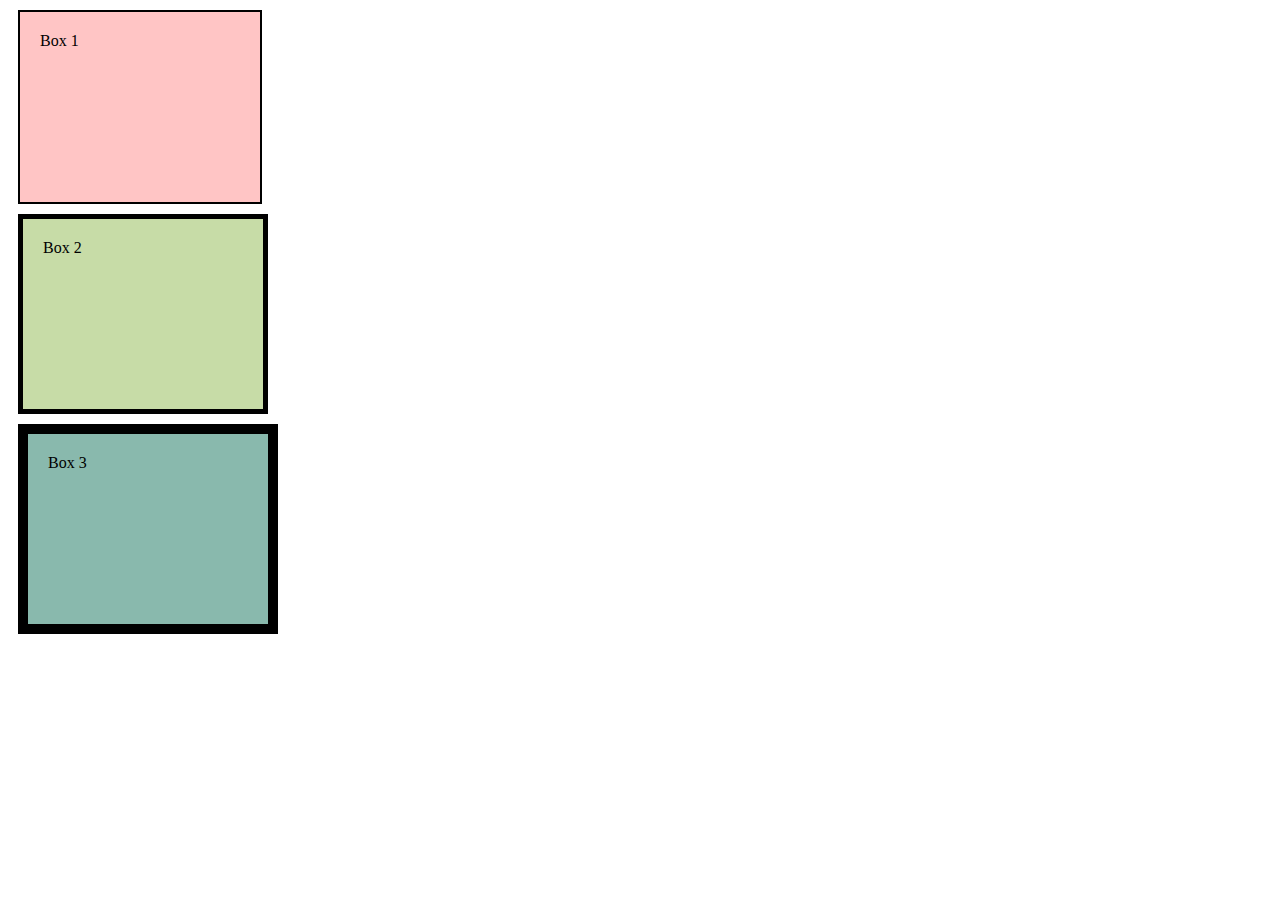
<file: index.html>
<!DOCTYPE html>
<html lang="en">
<head>
  <meta charset="UTF-8">
  <meta name="viewport" content="width=device-width, initial-scale=1.0">
  <title>Three Boxes</title>
  <link rel="stylesheet" href="style.css">
</head>
<body>
  <div class="box1">Box 1</div>
  <div class="box2">Box 2</div>
  <div class="box3">Box 3</div>
</body>
</html>
</file>
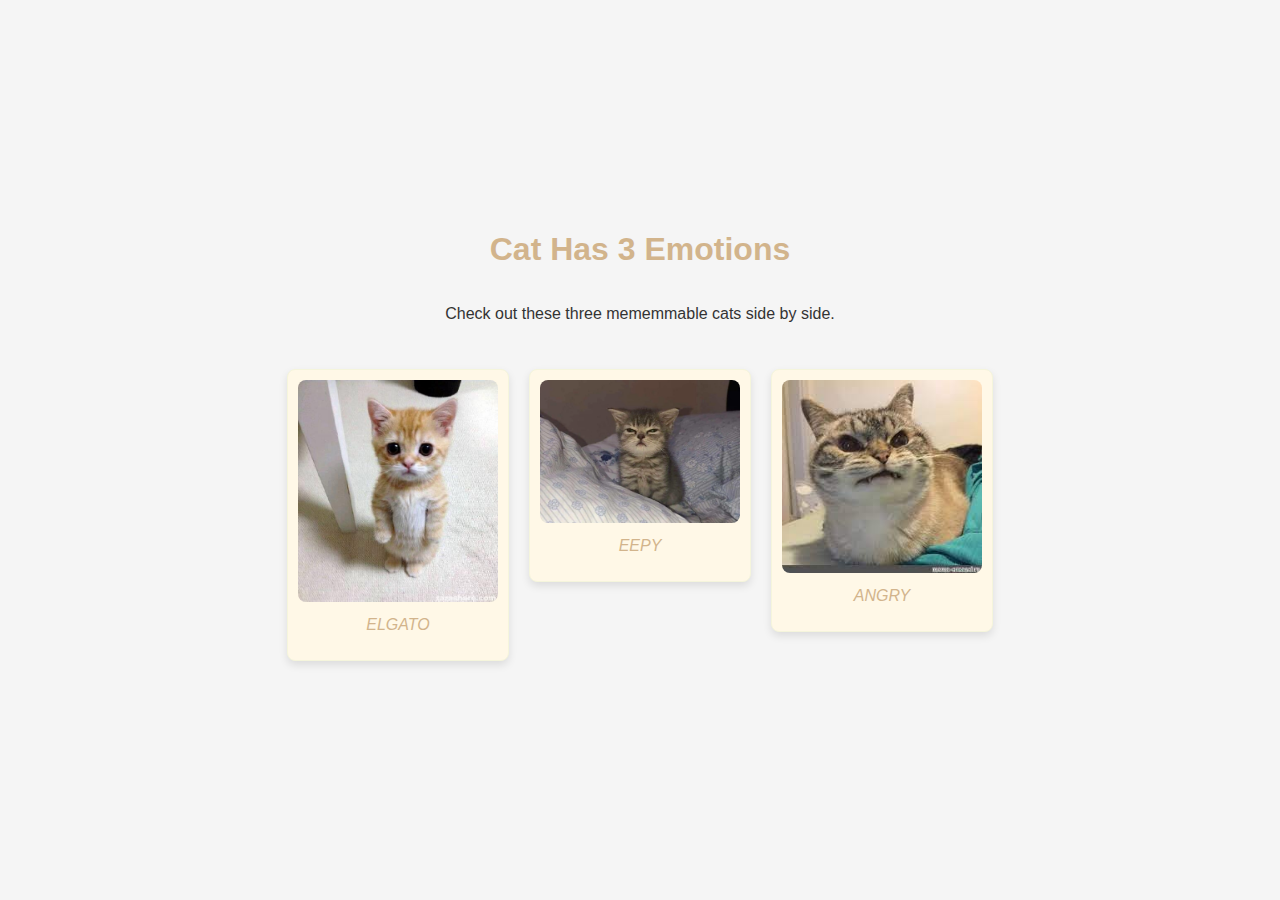
<file: Floating Elements/index.html>
<!DOCTYPE html>
<html lang="en">
<head>
    <meta charset="UTF-8">
    <meta name="viewport" content="width=device-width, initial-scale=1.0">
    <link rel="stylesheet" href="styles/style.css">
</head>
<body>
    <h1>Cat Has 3 Emotions</h1>
    <p>Check out these three mememmable cats side by side.</p>
    <div class="box-container">
        <div class="box">
            <img src="images/cat1.jpg" alt="Cat in Box 1">
            <p>ELGATO</p>
        </div>
        <div class="box">
            <img src="images/cat2.jpg" alt="Cat in Box 2">
            <p>EEPY</p>
        </div>
        <div class="box">
            <img src="images/cat3.jpg" alt="Cat in Box 3">
            <p>ANGRY</p>
        </div>
        <div style="clear: both;"></div>
    </div>
</body>
</html>
</file>
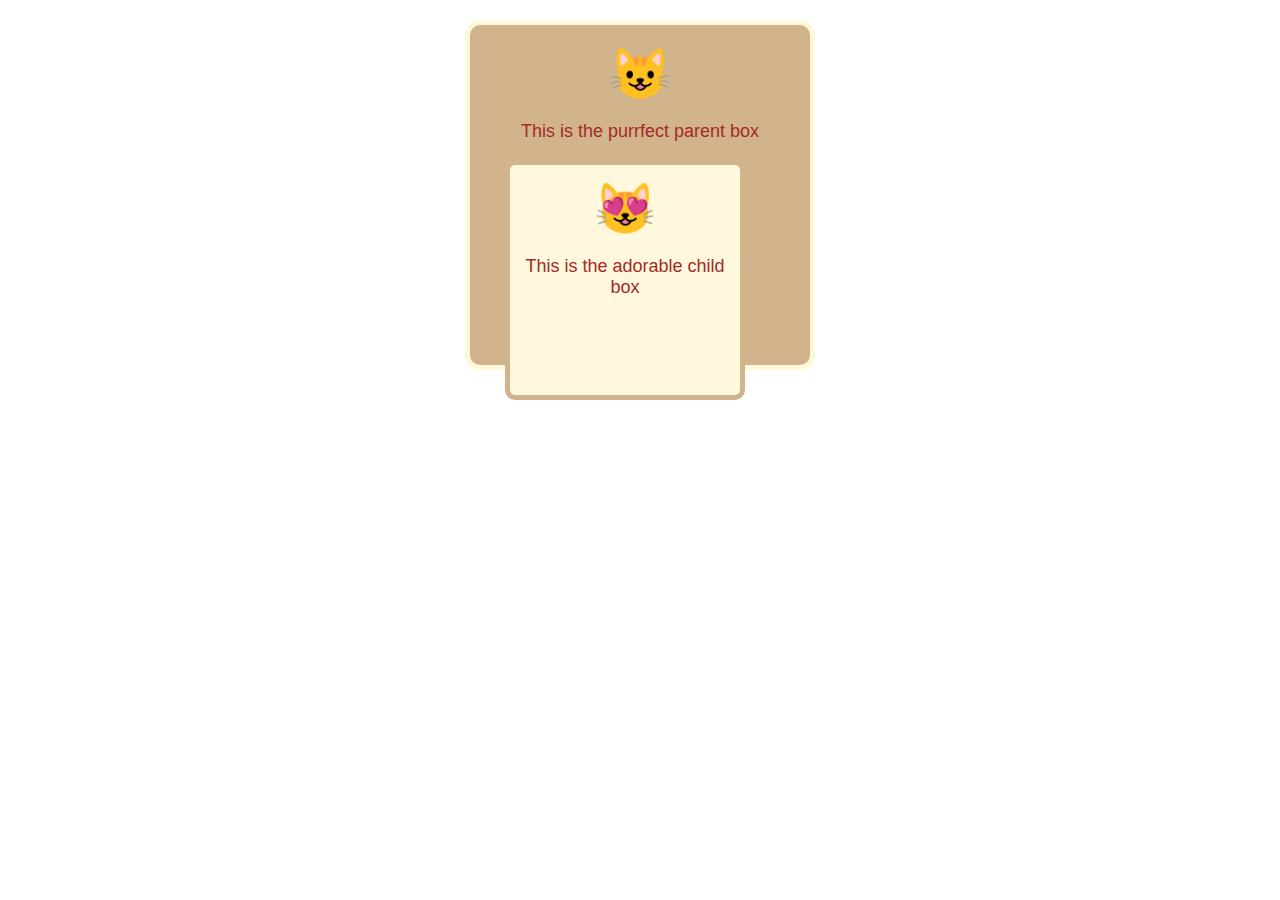
<file: Nesting Elements/index.html>
<!DOCTYPE html>
<html lang="en">
<head>
  <meta charset="UTF-8">
  <meta name="viewport" content="width=device-width, initial-scale=1.0">
  <link rel="stylesheet" href="style.css">
  <title>Cute Cat Nesting</title>
</head>
<body>
  <div class="parent-box">
    <div class="cat-emoji">😺</div>
    <p>This is the purrfect parent box</p>
    <div class="child-box">
      <div class="cat-emoji">😻</div>
      <p>This is the adorable child box</p>
    </div>
  </div>
</body>
</html>
</file>
<file: style.css>
.box1 {
    background-color: #FFC5C5;
    border: 2px solid #000;
    width: 200px;
    height: 150px;
    padding: 20px;
    margin: 10px;
  }
  
  .box2 {
    background-color: #C7DCA7;
    border: 5px solid #000;
    width: 200px;
    height: 150px;
    padding: 20px;
    margin: 10px;
  }
  
  .box3 {
    background-color: #89B9AD;
    border: 10px solid #000;
    width: 200px;
    height: 150px;
    padding: 20px;
    margin: 10px;
  }
</file>
<file: Floating Elements/styles/style.css>
body {
    background-color: #f5f5f5;
    font-family: 'Arial', sans-serif;
    text-align: center;
    color: #333;
    margin: 0; 
    display: flex;
    flex-direction: column;
    align-items: center;
    justify-content: center;
    height: 100vh; 
}

h1 {
    color: #D2B48C;
}

.box {
    float: left;
    width: 200px;
    margin: 10px;
    background-color: #FFF8E7;
    border: 1px solid #F5F5DC;
    border-radius: 8px;
    padding: 10px;
    box-shadow: 0 4px 8px rgba(0, 0, 0, 0.1);
    transition: box-shadow 0.3s ease-in-out;
}

.box:hover {
    box-shadow: 0 8px 16px rgba(0, 0, 0, 0.2);
}

.box img {
    max-width: 100%;
    border-radius: 8px;
}

.box p {
    margin-top: 10px;
    font-style: italic;
    color: #D2B48C;
}

.box-container {
    margin: 20px;
}

.clearfix::after {
    content: "";
    display: table;
    clear: both;
}
</file>
<file: Nesting Elements/style.css>
.parent-box {
  width: 300px;
  height: 300px;
  background-color: #D2B48C;
  border: 5px solid #FFF8DC;
  padding: 20px;
  margin: 20px auto;
  border-radius: 15px;
  text-align: center;
  font-family: 'Comic Sans MS', cursive, sans-serif;
}

.child-box {
  width: 200px;
  height: 200px;
  background-color: #FFF8DC;
  border: 5px solid #D2B48C;
  padding: 15px;
  margin: 15px;
  border-radius: 10px;
  text-align: center;
}

p {
  font-size: 18px;
  color: #A52A2A;
}

.cat-emoji {
  font-size: 50px;
  margin-bottom: 10px;
}
</file>
